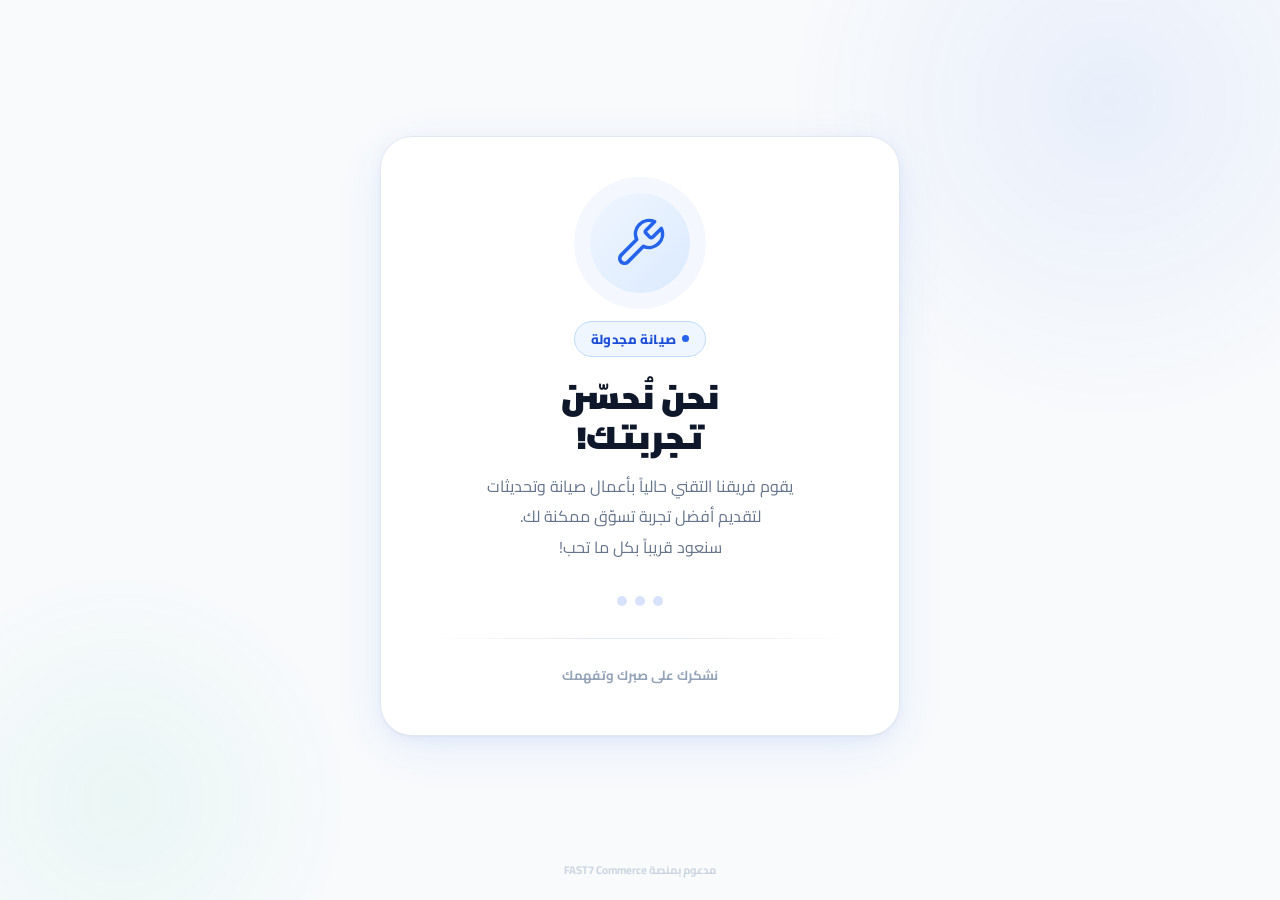
<file: default/maintenance.html>
<!DOCTYPE html>
<html lang="ar" dir="rtl">
<head>
  <meta charset="UTF-8">
  <meta name="viewport" content="width=device-width, initial-scale=1.0">
  <meta name="robots" content="noindex, nofollow">
  <title>صيانة مجدولة</title>
  <link rel="stylesheet" href="fonts/fonts.css">
  <style>
    *, *::before, *::after { margin: 0; padding: 0; box-sizing: border-box; }

    html, body {
      height: 100%;
      font-family: 'Cairo', 'Segoe UI', sans-serif;
      background: #f8fafc;
      color: #0f172a;
      overflow: hidden;
    }

    /* Ambient background circles */
    .bg-wrap {
      position: fixed;
      inset: 0;
      z-index: 0;
      overflow: hidden;
      pointer-events: none;
    }
    .bg-circle {
      position: absolute;
      border-radius: 50%;
    }
    .bg-circle-1 {
      width: 700px; height: 700px;
      top: -250px; right: -180px;
      background: radial-gradient(circle, rgba(37,99,235,.07), transparent 65%);
    }
    .bg-circle-2 {
      width: 500px; height: 500px;
      bottom: -150px; left: -130px;
      background: radial-gradient(circle, rgba(16,185,129,.06), transparent 65%);
    }
    .bg-circle-3 {
      width: 300px; height: 300px;
      top: 50%; left: 50%;
      transform: translate(-50%, -50%);
      background: radial-gradient(circle, rgba(37,99,235,.04), transparent 70%);
    }

    /* Center layout */
    .page {
      position: relative;
      z-index: 1;
      min-height: 100vh;
      display: flex;
      flex-direction: column;
      align-items: center;
      justify-content: center;
      padding: 32px 20px 60px;
      text-align: center;
    }

    /* Card */
    .card {
      background: #ffffff;
      border: 1px solid #e2e8f0;
      border-radius: 32px;
      padding: 56px 52px 48px;
      max-width: 520px;
      width: 100%;
      box-shadow:
        0 1px 2px rgba(0,0,0,.04),
        0 4px 16px rgba(37,99,235,.06),
        0 12px 48px rgba(37,99,235,.08);
      animation: fadeUp .6s cubic-bezier(.22,1,.36,1) both;
    }

    @keyframes fadeUp {
      from { opacity: 0; transform: translateY(32px); }
      to   { opacity: 1; transform: translateY(0); }
    }

    /* Icon */
    .icon-wrap {
      width: 100px;
      height: 100px;
      background: linear-gradient(135deg, #eff6ff 0%, #dbeafe 100%);
      border-radius: 50%;
      display: flex;
      align-items: center;
      justify-content: center;
      margin: 0 auto 28px;
      box-shadow: 0 0 0 16px rgba(37,99,235,.05);
      animation: iconPulse 3.5s ease-in-out infinite;
    }

    @keyframes iconPulse {
      0%, 100% { box-shadow: 0 0 0 16px rgba(37,99,235,.05); }
      50%       { box-shadow: 0 0 0 26px rgba(37,99,235,.02); }
    }

    .icon-wrap svg {
      width: 54px;
      height: 54px;
    }

    /* Badge */
    .badge {
      display: inline-flex;
      align-items: center;
      gap: 6px;
      background: #eff6ff;
      color: #1d4ed8;
      border: 1px solid #bfdbfe;
      padding: 5px 16px;
      border-radius: 999px;
      font-size: .82rem;
      font-weight: 800;
      margin-bottom: 20px;
      letter-spacing: .4px;
    }

    /* Dot status */
    .badge-dot {
      width: 7px; height: 7px;
      border-radius: 50%;
      background: #2563eb;
      animation: dotBlink 1.8s ease-in-out infinite;
    }
    @keyframes dotBlink {
      0%, 100% { opacity: 1; }
      50%       { opacity: .3; }
    }

    /* Title */
    h1 {
      font-size: 2rem;
      font-weight: 1000;
      color: #0f172a;
      line-height: 1.25;
      margin-bottom: 14px;
    }

    /* Description */
    p.desc {
      font-size: 1rem;
      color: #64748b;
      line-height: 1.9;
      margin-bottom: 34px;
    }

    /* Loading dots */
    .dots {
      display: flex;
      justify-content: center;
      gap: 8px;
      margin-bottom: 32px;
    }
    .dot {
      width: 10px; height: 10px;
      border-radius: 50%;
      background: #2563eb;
      opacity: .18;
      animation: dotBounce 1.5s ease-in-out infinite;
    }
    .dot:nth-child(2) { animation-delay: .24s; }
    .dot:nth-child(3) { animation-delay: .48s; }

    @keyframes dotBounce {
      0%, 100% { transform: scale(1);    opacity: .18; }
      50%       { transform: scale(1.6); opacity: 1; }
    }

    /* Divider */
    .divider {
      height: 1px;
      background: linear-gradient(90deg, transparent, #e2e8f0 40%, #e2e8f0 60%, transparent);
      margin-bottom: 24px;
    }

    /* Store footer text */
    .store-name-tag {
      font-size: .82rem;
      font-weight: 700;
      color: #94a3b8;
    }
    .store-name-tag span {
      color: #2563eb;
      font-weight: 900;
    }

    /* Bottom watermark */
    .watermark {
      position: fixed;
      bottom: 20px;
      left: 50%;
      transform: translateX(-50%);
      font-size: .7rem;
      color: #cbd5e1;
      font-weight: 700;
      white-space: nowrap;
      z-index: 2;
    }

    /* Mobile responsive */
    @media (max-width: 520px) {
      .card {
        padding: 40px 28px 36px;
        border-radius: 24px;
      }
      h1 { font-size: 1.6rem; }
    }
  </style>
</head>
<body>

  <!-- Background ambient circles -->
  <div class="bg-wrap">
    <div class="bg-circle bg-circle-1"></div>
    <div class="bg-circle bg-circle-2"></div>
    <div class="bg-circle bg-circle-3"></div>
  </div>

  <div class="page">
    <div class="card">

      <!-- Icon -->
      <div class="icon-wrap">
        <svg viewBox="0 0 24 24" fill="none" stroke="#2563eb" stroke-width="1.6"
             stroke-linecap="round" stroke-linejoin="round">
          <path d="M14.7 6.3a1 1 0 0 0 0 1.4l1.6 1.6a1 1 0 0 0 1.4 0l3.77-3.77a6 6 0 0 1-7.94 7.94l-6.91 6.91a2.12 2.12 0 0 1-3-3l6.91-6.91a6 6 0 0 1 7.94-7.94l-3.76 3.76z"/>
        </svg>
      </div>

      <!-- Badge -->
      <div class="badge">
        <span class="badge-dot"></span>
        صيانة مجدولة
      </div>

      <!-- Title -->
      <h1>نحن نُحسّن<br>تجربتك!</h1>

      <!-- Description -->
      <p class="desc">
        يقوم فريقنا التقني حالياً بأعمال صيانة وتحديثات<br>
        لتقديم أفضل تجربة تسوّق ممكنة لك.<br>
        سنعود قريباً بكل ما تحب!
      </p>

      <!-- Loading dots -->
      <div class="dots">
        <div class="dot"></div>
        <div class="dot"></div>
        <div class="dot"></div>
      </div>

      <!-- Divider -->
      <div class="divider"></div>

      <!-- Store name tag -->
      <div class="store-name-tag" id="storeNameTag">
        نشكرك على صبرك وتفهمك
      </div>

    </div>
  </div>

  <!-- FAST7 watermark -->
  <div class="watermark">مدعوم بمنصة FAST7 Commerce</div>

  <script>
    // Show store name if available
    (function() {
      var name = localStorage.getItem('mycart_store_name');
      if (name) {
        document.getElementById('storeNameTag').innerHTML =
          'متجر <span>' + name + '</span> · نشكرك على صبرك وتفهمك';
        document.title = name + ' — صيانة مجدولة';
      }

      // If suspension was lifted while user was on this page, redirect back
      function checkIfResolved() {
        if (localStorage.getItem('mycart_store_suspended') !== 'true') {
          window.location.replace('index.html');
        }
      }
      setInterval(checkIfResolved, 4000);
    })();
  </script>

</body>
</html>
</file>
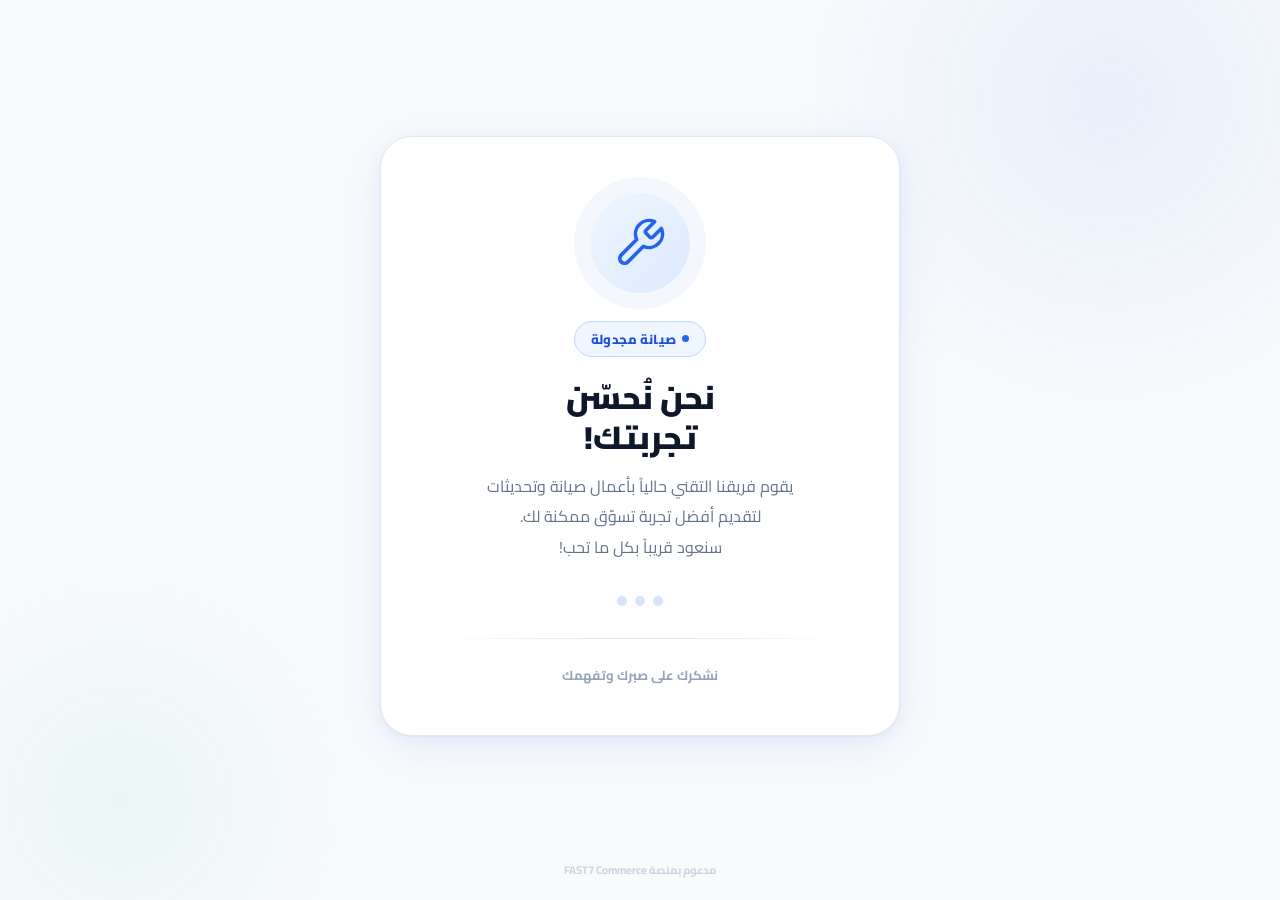
<file: sunglasses/maintenance.html>
<!DOCTYPE html>
<html lang="ar" dir="rtl">
<head>
  <meta charset="UTF-8">
  <meta name="viewport" content="width=device-width, initial-scale=1.0">
  <meta name="robots" content="noindex, nofollow">
  <title>صيانة مجدولة</title>
  <link href="https://fonts.googleapis.com/css2?family=Cairo:wght@400;600;700;800;900;1000&display=swap" rel="stylesheet">
  <style>
    *, *::before, *::after { margin: 0; padding: 0; box-sizing: border-box; }

    html, body {
      height: 100%;
      font-family: 'Cairo', 'Segoe UI', sans-serif;
      background: #f8fafc;
      color: #0f172a;
      overflow: hidden;
    }

    /* Ambient background circles */
    .bg-wrap {
      position: fixed;
      inset: 0;
      z-index: 0;
      overflow: hidden;
      pointer-events: none;
    }
    .bg-circle {
      position: absolute;
      border-radius: 50%;
    }
    .bg-circle-1 {
      width: 700px; height: 700px;
      top: -250px; right: -180px;
      background: radial-gradient(circle, rgba(37,99,235,.07), transparent 65%);
    }
    .bg-circle-2 {
      width: 500px; height: 500px;
      bottom: -150px; left: -130px;
      background: radial-gradient(circle, rgba(16,185,129,.06), transparent 65%);
    }
    .bg-circle-3 {
      width: 300px; height: 300px;
      top: 50%; left: 50%;
      transform: translate(-50%, -50%);
      background: radial-gradient(circle, rgba(37,99,235,.04), transparent 70%);
    }

    /* Center layout */
    .page {
      position: relative;
      z-index: 1;
      min-height: 100vh;
      display: flex;
      flex-direction: column;
      align-items: center;
      justify-content: center;
      padding: 32px 20px 60px;
      text-align: center;
    }

    /* Card */
    .card {
      background: #ffffff;
      border: 1px solid #e2e8f0;
      border-radius: 32px;
      padding: 56px 52px 48px;
      max-width: 520px;
      width: 100%;
      box-shadow:
        0 1px 2px rgba(0,0,0,.04),
        0 4px 16px rgba(37,99,235,.06),
        0 12px 48px rgba(37,99,235,.08);
      animation: fadeUp .6s cubic-bezier(.22,1,.36,1) both;
    }

    @keyframes fadeUp {
      from { opacity: 0; transform: translateY(32px); }
      to   { opacity: 1; transform: translateY(0); }
    }

    /* Icon */
    .icon-wrap {
      width: 100px;
      height: 100px;
      background: linear-gradient(135deg, #eff6ff 0%, #dbeafe 100%);
      border-radius: 50%;
      display: flex;
      align-items: center;
      justify-content: center;
      margin: 0 auto 28px;
      box-shadow: 0 0 0 16px rgba(37,99,235,.05);
      animation: iconPulse 3.5s ease-in-out infinite;
    }

    @keyframes iconPulse {
      0%, 100% { box-shadow: 0 0 0 16px rgba(37,99,235,.05); }
      50%       { box-shadow: 0 0 0 26px rgba(37,99,235,.02); }
    }

    .icon-wrap svg {
      width: 54px;
      height: 54px;
    }

    /* Badge */
    .badge {
      display: inline-flex;
      align-items: center;
      gap: 6px;
      background: #eff6ff;
      color: #1d4ed8;
      border: 1px solid #bfdbfe;
      padding: 5px 16px;
      border-radius: 999px;
      font-size: .82rem;
      font-weight: 800;
      margin-bottom: 20px;
      letter-spacing: .4px;
    }

    /* Dot status */
    .badge-dot {
      width: 7px; height: 7px;
      border-radius: 50%;
      background: #2563eb;
      animation: dotBlink 1.8s ease-in-out infinite;
    }
    @keyframes dotBlink {
      0%, 100% { opacity: 1; }
      50%       { opacity: .3; }
    }

    /* Title */
    h1 {
      font-size: 2rem;
      font-weight: 1000;
      color: #0f172a;
      line-height: 1.25;
      margin-bottom: 14px;
    }

    /* Description */
    p.desc {
      font-size: 1rem;
      color: #64748b;
      line-height: 1.9;
      margin-bottom: 34px;
    }

    /* Loading dots */
    .dots {
      display: flex;
      justify-content: center;
      gap: 8px;
      margin-bottom: 32px;
    }
    .dot {
      width: 10px; height: 10px;
      border-radius: 50%;
      background: #2563eb;
      opacity: .18;
      animation: dotBounce 1.5s ease-in-out infinite;
    }
    .dot:nth-child(2) { animation-delay: .24s; }
    .dot:nth-child(3) { animation-delay: .48s; }

    @keyframes dotBounce {
      0%, 100% { transform: scale(1);    opacity: .18; }
      50%       { transform: scale(1.6); opacity: 1; }
    }

    /* Divider */
    .divider {
      height: 1px;
      background: linear-gradient(90deg, transparent, #e2e8f0 40%, #e2e8f0 60%, transparent);
      margin-bottom: 24px;
    }

    /* Store footer text */
    .store-name-tag {
      font-size: .82rem;
      font-weight: 700;
      color: #94a3b8;
    }
    .store-name-tag span {
      color: #2563eb;
      font-weight: 900;
    }

    /* Bottom watermark */
    .watermark {
      position: fixed;
      bottom: 20px;
      left: 50%;
      transform: translateX(-50%);
      font-size: .7rem;
      color: #cbd5e1;
      font-weight: 700;
      white-space: nowrap;
      z-index: 2;
    }

    /* Mobile responsive */
    @media (max-width: 520px) {
      .card {
        padding: 40px 28px 36px;
        border-radius: 24px;
      }
      h1 { font-size: 1.6rem; }
    }
  </style>
</head>
<body>

  <!-- Background ambient circles -->
  <div class="bg-wrap">
    <div class="bg-circle bg-circle-1"></div>
    <div class="bg-circle bg-circle-2"></div>
    <div class="bg-circle bg-circle-3"></div>
  </div>

  <div class="page">
    <div class="card">

      <!-- Icon -->
      <div class="icon-wrap">
        <svg viewBox="0 0 24 24" fill="none" stroke="#2563eb" stroke-width="1.6"
             stroke-linecap="round" stroke-linejoin="round">
          <path d="M14.7 6.3a1 1 0 0 0 0 1.4l1.6 1.6a1 1 0 0 0 1.4 0l3.77-3.77a6 6 0 0 1-7.94 7.94l-6.91 6.91a2.12 2.12 0 0 1-3-3l6.91-6.91a6 6 0 0 1 7.94-7.94l-3.76 3.76z"/>
        </svg>
      </div>

      <!-- Badge -->
      <div class="badge">
        <span class="badge-dot"></span>
        صيانة مجدولة
      </div>

      <!-- Title -->
      <h1>نحن نُحسّن<br>تجربتك!</h1>

      <!-- Description -->
      <p class="desc">
        يقوم فريقنا التقني حالياً بأعمال صيانة وتحديثات<br>
        لتقديم أفضل تجربة تسوّق ممكنة لك.<br>
        سنعود قريباً بكل ما تحب!
      </p>

      <!-- Loading dots -->
      <div class="dots">
        <div class="dot"></div>
        <div class="dot"></div>
        <div class="dot"></div>
      </div>

      <!-- Divider -->
      <div class="divider"></div>

      <!-- Store name tag -->
      <div class="store-name-tag" id="storeNameTag">
        نشكرك على صبرك وتفهمك
      </div>

    </div>
  </div>

  <!-- FAST7 watermark -->
  <div class="watermark">مدعوم بمنصة FAST7 Commerce</div>

  <script>
    // Show store name if available
    (function() {
      var name = localStorage.getItem('mycart_store_name');
      if (name) {
        document.getElementById('storeNameTag').innerHTML =
          'متجر <span>' + name + '</span> · نشكرك على صبرك وتفهمك';
        document.title = name + ' — صيانة مجدولة';
      }

      // If suspension was lifted while user was on this page, redirect back
      function checkIfResolved() {
        if (localStorage.getItem('mycart_store_suspended') !== 'true') {
          window.location.replace('index.html');
        }
      }
      setInterval(checkIfResolved, 4000);
    })();
  </script>

</body>
</html>
</file>
<file: default/fonts/fonts.css>
/* Local fonts for FAST7 */
@font-face {
  font-family: 'Cairo';
  font-style: normal;
  font-weight: 400;
  font-display: swap;
  src: url(./cairo/cairo_1.woff2) format('woff2');
  unicode-range: U+0600-06FF, U+0750-077F, U+0870-088E, U+0890-0891, U+0897-08E1, U+08E3-08FF, U+200C-200E, U+2010-2011, U+204F, U+2E41, U+FB50-FDFF, U+FE70-FE74, U+FE76-FEFC, U+102E0-102FB, U+10E60-10E7E, U+10EC2-10EC4, U+10EFC-10EFF, U+1EE00-1EE03, U+1EE05-1EE1F, U+1EE21-1EE22, U+1EE24, U+1EE27, U+1EE29-1EE32, U+1EE34-1EE37, U+1EE39, U+1EE3B, U+1EE42, U+1EE47, U+1EE49, U+1EE4B, U+1EE4D-1EE4F, U+1EE51-1EE52, U+1EE54, U+1EE57, U+1EE59, U+1EE5B, U+1EE5D, U+1EE5F, U+1EE61-1EE62, U+1EE64, U+1EE67-1EE6A, U+1EE6C-1EE72, U+1EE74-1EE77, U+1EE79-1EE7C, U+1EE7E, U+1EE80-1EE89, U+1EE8B-1EE9B, U+1EEA1-1EEA3, U+1EEA5-1EEA9, U+1EEAB-1EEBB, U+1EEF0-1EEF1;
}

@font-face {
  font-family: 'Cairo';
  font-style: normal;
  font-weight: 400;
  font-display: swap;
  src: url(./cairo/cairo_2.woff2) format('woff2');
  unicode-range: U+0100-02BA, U+02BD-02C5, U+02C7-02CC, U+02CE-02D7, U+02DD-02FF, U+0304, U+0308, U+0329, U+1D00-1DBF, U+1E00-1E9F, U+1EF2-1EFF, U+2020, U+20A0-20AB, U+20AD-20C0, U+2113, U+2C60-2C7F, U+A720-A7FF;
}

@font-face {
  font-family: 'Cairo';
  font-style: normal;
  font-weight: 400;
  font-display: swap;
  src: url(./cairo/cairo_3.woff2) format('woff2');
  unicode-range: U+0000-00FF, U+0131, U+0152-0153, U+02BB-02BC, U+02C6, U+02DA, U+02DC, U+0304, U+0308, U+0329, U+2000-206F, U+20AC, U+2122, U+2191, U+2193, U+2212, U+2215, U+FEFF, U+FFFD;
}

@font-face {
  font-family: 'Cairo';
  font-style: normal;
  font-weight: 500;
  font-display: swap;
  src: url(./cairo/cairo_4.woff2) format('woff2');
  unicode-range: U+0600-06FF, U+0750-077F, U+0870-088E, U+0890-0891, U+0897-08E1, U+08E3-08FF, U+200C-200E, U+2010-2011, U+204F, U+2E41, U+FB50-FDFF, U+FE70-FE74, U+FE76-FEFC, U+102E0-102FB, U+10E60-10E7E, U+10EC2-10EC4, U+10EFC-10EFF, U+1EE00-1EE03, U+1EE05-1EE1F, U+1EE21-1EE22, U+1EE24, U+1EE27, U+1EE29-1EE32, U+1EE34-1EE37, U+1EE39, U+1EE3B, U+1EE42, U+1EE47, U+1EE49, U+1EE4B, U+1EE4D-1EE4F, U+1EE51-1EE52, U+1EE54, U+1EE57, U+1EE59, U+1EE5B, U+1EE5D, U+1EE5F, U+1EE61-1EE62, U+1EE64, U+1EE67-1EE6A, U+1EE6C-1EE72, U+1EE74-1EE77, U+1EE79-1EE7C, U+1EE7E, U+1EE80-1EE89, U+1EE8B-1EE9B, U+1EEA1-1EEA3, U+1EEA5-1EEA9, U+1EEAB-1EEBB, U+1EEF0-1EEF1;
}

@font-face {
  font-family: 'Cairo';
  font-style: normal;
  font-weight: 500;
  font-display: swap;
  src: url(./cairo/cairo_5.woff2) format('woff2');
  unicode-range: U+0100-02BA, U+02BD-02C5, U+02C7-02CC, U+02CE-02D7, U+02DD-02FF, U+0304, U+0308, U+0329, U+1D00-1DBF, U+1E00-1E9F, U+1EF2-1EFF, U+2020, U+20A0-20AB, U+20AD-20C0, U+2113, U+2C60-2C7F, U+A720-A7FF;
}

@font-face {
  font-family: 'Cairo';
  font-style: normal;
  font-weight: 500;
  font-display: swap;
  src: url(./cairo/cairo_6.woff2) format('woff2');
  unicode-range: U+0000-00FF, U+0131, U+0152-0153, U+02BB-02BC, U+02C6, U+02DA, U+02DC, U+0304, U+0308, U+0329, U+2000-206F, U+20AC, U+2122, U+2191, U+2193, U+2212, U+2215, U+FEFF, U+FFFD;
}

@font-face {
  font-family: 'Cairo';
  font-style: normal;
  font-weight: 600;
  font-display: swap;
  src: url(./cairo/cairo_7.woff2) format('woff2');
  unicode-range: U+0600-06FF, U+0750-077F, U+0870-088E, U+0890-0891, U+0897-08E1, U+08E3-08FF, U+200C-200E, U+2010-2011, U+204F, U+2E41, U+FB50-FDFF, U+FE70-FE74, U+FE76-FEFC, U+102E0-102FB, U+10E60-10E7E, U+10EC2-10EC4, U+10EFC-10EFF, U+1EE00-1EE03, U+1EE05-1EE1F, U+1EE21-1EE22, U+1EE24, U+1EE27, U+1EE29-1EE32, U+1EE34-1EE37, U+1EE39, U+1EE3B, U+1EE42, U+1EE47, U+1EE49, U+1EE4B, U+1EE4D-1EE4F, U+1EE51-1EE52, U+1EE54, U+1EE57, U+1EE59, U+1EE5B, U+1EE5D, U+1EE5F, U+1EE61-1EE62, U+1EE64, U+1EE67-1EE6A, U+1EE6C-1EE72, U+1EE74-1EE77, U+1EE79-1EE7C, U+1EE7E, U+1EE80-1EE89, U+1EE8B-1EE9B, U+1EEA1-1EEA3, U+1EEA5-1EEA9, U+1EEAB-1EEBB, U+1EEF0-1EEF1;
}

@font-face {
  font-family: 'Cairo';
  font-style: normal;
  font-weight: 600;
  font-display: swap;
  src: url(./cairo/cairo_8.woff2) format('woff2');
  unicode-range: U+0100-02BA, U+02BD-02C5, U+02C7-02CC, U+02CE-02D7, U+02DD-02FF, U+0304, U+0308, U+0329, U+1D00-1DBF, U+1E00-1E9F, U+1EF2-1EFF, U+2020, U+20A0-20AB, U+20AD-20C0, U+2113, U+2C60-2C7F, U+A720-A7FF;
}

@font-face {
  font-family: 'Cairo';
  font-style: normal;
  font-weight: 600;
  font-display: swap;
  src: url(./cairo/cairo_9.woff2) format('woff2');
  unicode-range: U+0000-00FF, U+0131, U+0152-0153, U+02BB-02BC, U+02C6, U+02DA, U+02DC, U+0304, U+0308, U+0329, U+2000-206F, U+20AC, U+2122, U+2191, U+2193, U+2212, U+2215, U+FEFF, U+FFFD;
}

@font-face {
  font-family: 'Cairo';
  font-style: normal;
  font-weight: 700;
  font-display: swap;
  src: url(./cairo/cairo_10.woff2) format('woff2');
  unicode-range: U+0600-06FF, U+0750-077F, U+0870-088E, U+0890-0891, U+0897-08E1, U+08E3-08FF, U+200C-200E, U+2010-2011, U+204F, U+2E41, U+FB50-FDFF, U+FE70-FE74, U+FE76-FEFC, U+102E0-102FB, U+10E60-10E7E, U+10EC2-10EC4, U+10EFC-10EFF, U+1EE00-1EE03, U+1EE05-1EE1F, U+1EE21-1EE22, U+1EE24, U+1EE27, U+1EE29-1EE32, U+1EE34-1EE37, U+1EE39, U+1EE3B, U+1EE42, U+1EE47, U+1EE49, U+1EE4B, U+1EE4D-1EE4F, U+1EE51-1EE52, U+1EE54, U+1EE57, U+1EE59, U+1EE5B, U+1EE5D, U+1EE5F, U+1EE61-1EE62, U+1EE64, U+1EE67-1EE6A, U+1EE6C-1EE72, U+1EE74-1EE77, U+1EE79-1EE7C, U+1EE7E, U+1EE80-1EE89, U+1EE8B-1EE9B, U+1EEA1-1EEA3, U+1EEA5-1EEA9, U+1EEAB-1EEBB, U+1EEF0-1EEF1;
}

@font-face {
  font-family: 'Cairo';
  font-style: normal;
  font-weight: 700;
  font-display: swap;
  src: url(./cairo/cairo_11.woff2) format('woff2');
  unicode-range: U+0100-02BA, U+02BD-02C5, U+02C7-02CC, U+02CE-02D7, U+02DD-02FF, U+0304, U+0308, U+0329, U+1D00-1DBF, U+1E00-1E9F, U+1EF2-1EFF, U+2020, U+20A0-20AB, U+20AD-20C0, U+2113, U+2C60-2C7F, U+A720-A7FF;
}

@font-face {
  font-family: 'Cairo';
  font-style: normal;
  font-weight: 700;
  font-display: swap;
  src: url(./cairo/cairo_12.woff2) format('woff2');
  unicode-range: U+0000-00FF, U+0131, U+0152-0153, U+02BB-02BC, U+02C6, U+02DA, U+02DC, U+0304, U+0308, U+0329, U+2000-206F, U+20AC, U+2122, U+2191, U+2193, U+2212, U+2215, U+FEFF, U+FFFD;
}

@font-face {
  font-family: 'Cairo';
  font-style: normal;
  font-weight: 800;
  font-display: swap;
  src: url(./cairo/cairo_13.woff2) format('woff2');
  unicode-range: U+0600-06FF, U+0750-077F, U+0870-088E, U+0890-0891, U+0897-08E1, U+08E3-08FF, U+200C-200E, U+2010-2011, U+204F, U+2E41, U+FB50-FDFF, U+FE70-FE74, U+FE76-FEFC, U+102E0-102FB, U+10E60-10E7E, U+10EC2-10EC4, U+10EFC-10EFF, U+1EE00-1EE03, U+1EE05-1EE1F, U+1EE21-1EE22, U+1EE24, U+1EE27, U+1EE29-1EE32, U+1EE34-1EE37, U+1EE39, U+1EE3B, U+1EE42, U+1EE47, U+1EE49, U+1EE4B, U+1EE4D-1EE4F, U+1EE51-1EE52, U+1EE54, U+1EE57, U+1EE59, U+1EE5B, U+1EE5D, U+1EE5F, U+1EE61-1EE62, U+1EE64, U+1EE67-1EE6A, U+1EE6C-1EE72, U+1EE74-1EE77, U+1EE79-1EE7C, U+1EE7E, U+1EE80-1EE89, U+1EE8B-1EE9B, U+1EEA1-1EEA3, U+1EEA5-1EEA9, U+1EEAB-1EEBB, U+1EEF0-1EEF1;
}

@font-face {
  font-family: 'Cairo';
  font-style: normal;
  font-weight: 800;
  font-display: swap;
  src: url(./cairo/cairo_14.woff2) format('woff2');
  unicode-range: U+0100-02BA, U+02BD-02C5, U+02C7-02CC, U+02CE-02D7, U+02DD-02FF, U+0304, U+0308, U+0329, U+1D00-1DBF, U+1E00-1E9F, U+1EF2-1EFF, U+2020, U+20A0-20AB, U+20AD-20C0, U+2113, U+2C60-2C7F, U+A720-A7FF;
}

@font-face {
  font-family: 'Cairo';
  font-style: normal;
  font-weight: 800;
  font-display: swap;
  src: url(./cairo/cairo_15.woff2) format('woff2');
  unicode-range: U+0000-00FF, U+0131, U+0152-0153, U+02BB-02BC, U+02C6, U+02DA, U+02DC, U+0304, U+0308, U+0329, U+2000-206F, U+20AC, U+2122, U+2191, U+2193, U+2212, U+2215, U+FEFF, U+FFFD;
}

@font-face {
  font-family: 'Cairo';
  font-style: normal;
  font-weight: 900;
  font-display: swap;
  src: url(./cairo/cairo_16.woff2) format('woff2');
  unicode-range: U+0600-06FF, U+0750-077F, U+0870-088E, U+0890-0891, U+0897-08E1, U+08E3-08FF, U+200C-200E, U+2010-2011, U+204F, U+2E41, U+FB50-FDFF, U+FE70-FE74, U+FE76-FEFC, U+102E0-102FB, U+10E60-10E7E, U+10EC2-10EC4, U+10EFC-10EFF, U+1EE00-1EE03, U+1EE05-1EE1F, U+1EE21-1EE22, U+1EE24, U+1EE27, U+1EE29-1EE32, U+1EE34-1EE37, U+1EE39, U+1EE3B, U+1EE42, U+1EE47, U+1EE49, U+1EE4B, U+1EE4D-1EE4F, U+1EE51-1EE52, U+1EE54, U+1EE57, U+1EE59, U+1EE5B, U+1EE5D, U+1EE5F, U+1EE61-1EE62, U+1EE64, U+1EE67-1EE6A, U+1EE6C-1EE72, U+1EE74-1EE77, U+1EE79-1EE7C, U+1EE7E, U+1EE80-1EE89, U+1EE8B-1EE9B, U+1EEA1-1EEA3, U+1EEA5-1EEA9, U+1EEAB-1EEBB, U+1EEF0-1EEF1;
}

@font-face {
  font-family: 'Cairo';
  font-style: normal;
  font-weight: 900;
  font-display: swap;
  src: url(./cairo/cairo_17.woff2) format('woff2');
  unicode-range: U+0100-02BA, U+02BD-02C5, U+02C7-02CC, U+02CE-02D7, U+02DD-02FF, U+0304, U+0308, U+0329, U+1D00-1DBF, U+1E00-1E9F, U+1EF2-1EFF, U+2020, U+20A0-20AB, U+20AD-20C0, U+2113, U+2C60-2C7F, U+A720-A7FF;
}

@font-face {
  font-family: 'Cairo';
  font-style: normal;
  font-weight: 900;
  font-display: swap;
  src: url(./cairo/cairo_18.woff2) format('woff2');
  unicode-range: U+0000-00FF, U+0131, U+0152-0153, U+02BB-02BC, U+02C6, U+02DA, U+02DC, U+0304, U+0308, U+0329, U+2000-206F, U+20AC, U+2122, U+2191, U+2193, U+2212, U+2215, U+FEFF, U+FFFD;
}

@font-face {
  font-family: 'Cairo';
  font-style: normal;
  font-weight: 1000;
  font-display: swap;
  src: url(./cairo/cairo_19.woff2) format('woff2');
  unicode-range: U+0600-06FF, U+0750-077F, U+0870-088E, U+0890-0891, U+0897-08E1, U+08E3-08FF, U+200C-200E, U+2010-2011, U+204F, U+2E41, U+FB50-FDFF, U+FE70-FE74, U+FE76-FEFC, U+102E0-102FB, U+10E60-10E7E, U+10EC2-10EC4, U+10EFC-10EFF, U+1EE00-1EE03, U+1EE05-1EE1F, U+1EE21-1EE22, U+1EE24, U+1EE27, U+1EE29-1EE32, U+1EE34-1EE37, U+1EE39, U+1EE3B, U+1EE42, U+1EE47, U+1EE49, U+1EE4B, U+1EE4D-1EE4F, U+1EE51-1EE52, U+1EE54, U+1EE57, U+1EE59, U+1EE5B, U+1EE5D, U+1EE5F, U+1EE61-1EE62, U+1EE64, U+1EE67-1EE6A, U+1EE6C-1EE72, U+1EE74-1EE77, U+1EE79-1EE7C, U+1EE7E, U+1EE80-1EE89, U+1EE8B-1EE9B, U+1EEA1-1EEA3, U+1EEA5-1EEA9, U+1EEAB-1EEBB, U+1EEF0-1EEF1;
}

@font-face {
  font-family: 'Cairo';
  font-style: normal;
  font-weight: 1000;
  font-display: swap;
  src: url(./cairo/cairo_20.woff2) format('woff2');
  unicode-range: U+0100-02BA, U+02BD-02C5, U+02C7-02CC, U+02CE-02D7, U+02DD-02FF, U+0304, U+0308, U+0329, U+1D00-1DBF, U+1E00-1E9F, U+1EF2-1EFF, U+2020, U+20A0-20AB, U+20AD-20C0, U+2113, U+2C60-2C7F, U+A720-A7FF;
}

@font-face {
  font-family: 'Cairo';
  font-style: normal;
  font-weight: 1000;
  font-display: swap;
  src: url(./cairo/cairo_21.woff2) format('woff2');
  unicode-range: U+0000-00FF, U+0131, U+0152-0153, U+02BB-02BC, U+02C6, U+02DA, U+02DC, U+0304, U+0308, U+0329, U+2000-206F, U+20AC, U+2122, U+2191, U+2193, U+2212, U+2215, U+FEFF, U+FFFD;
}

@font-face {
  font-family: 'Tajawal';
  font-style: normal;
  font-weight: 400;
  font-display: swap;
  src: url(./tajawal/tajawal_1.woff2) format('woff2');
  unicode-range: U+0600-06FF, U+0750-077F, U+0870-088E, U+0890-0891, U+0897-08E1, U+08E3-08FF, U+200C-200E, U+2010-2011, U+204F, U+2E41, U+FB50-FDFF, U+FE70-FE74, U+FE76-FEFC, U+102E0-102FB, U+10E60-10E7E, U+10EC2-10EC4, U+10EFC-10EFF, U+1EE00-1EE03, U+1EE05-1EE1F, U+1EE21-1EE22, U+1EE24, U+1EE27, U+1EE29-1EE32, U+1EE34-1EE37, U+1EE39, U+1EE3B, U+1EE42, U+1EE47, U+1EE49, U+1EE4B, U+1EE4D-1EE4F, U+1EE51-1EE52, U+1EE54, U+1EE57, U+1EE59, U+1EE5B, U+1EE5D, U+1EE5F, U+1EE61-1EE62, U+1EE64, U+1EE67-1EE6A, U+1EE6C-1EE72, U+1EE74-1EE77, U+1EE79-1EE7C, U+1EE7E, U+1EE80-1EE89, U+1EE8B-1EE9B, U+1EEA1-1EEA3, U+1EEA5-1EEA9, U+1EEAB-1EEBB, U+1EEF0-1EEF1;
}

@font-face {
  font-family: 'Tajawal';
  font-style: normal;
  font-weight: 400;
  font-display: swap;
  src: url(./tajawal/tajawal_2.woff2) format('woff2');
  unicode-range: U+0000-00FF, U+0131, U+0152-0153, U+02BB-02BC, U+02C6, U+02DA, U+02DC, U+0304, U+0308, U+0329, U+2000-206F, U+20AC, U+2122, U+2191, U+2193, U+2212, U+2215, U+FEFF, U+FFFD;
}

@font-face {
  font-family: 'Tajawal';
  font-style: normal;
  font-weight: 500;
  font-display: swap;
  src: url(./tajawal/tajawal_3.woff2) format('woff2');
  unicode-range: U+0600-06FF, U+0750-077F, U+0870-088E, U+0890-0891, U+0897-08E1, U+08E3-08FF, U+200C-200E, U+2010-2011, U+204F, U+2E41, U+FB50-FDFF, U+FE70-FE74, U+FE76-FEFC, U+102E0-102FB, U+10E60-10E7E, U+10EC2-10EC4, U+10EFC-10EFF, U+1EE00-1EE03, U+1EE05-1EE1F, U+1EE21-1EE22, U+1EE24, U+1EE27, U+1EE29-1EE32, U+1EE34-1EE37, U+1EE39, U+1EE3B, U+1EE42, U+1EE47, U+1EE49, U+1EE4B, U+1EE4D-1EE4F, U+1EE51-1EE52, U+1EE54, U+1EE57, U+1EE59, U+1EE5B, U+1EE5D, U+1EE5F, U+1EE61-1EE62, U+1EE64, U+1EE67-1EE6A, U+1EE6C-1EE72, U+1EE74-1EE77, U+1EE79-1EE7C, U+1EE7E, U+1EE80-1EE89, U+1EE8B-1EE9B, U+1EEA1-1EEA3, U+1EEA5-1EEA9, U+1EEAB-1EEBB, U+1EEF0-1EEF1;
}

@font-face {
  font-family: 'Tajawal';
  font-style: normal;
  font-weight: 500;
  font-display: swap;
  src: url(./tajawal/tajawal_4.woff2) format('woff2');
  unicode-range: U+0000-00FF, U+0131, U+0152-0153, U+02BB-02BC, U+02C6, U+02DA, U+02DC, U+0304, U+0308, U+0329, U+2000-206F, U+20AC, U+2122, U+2191, U+2193, U+2212, U+2215, U+FEFF, U+FFFD;
}

@font-face {
  font-family: 'Tajawal';
  font-style: normal;
  font-weight: 700;
  font-display: swap;
  src: url(./tajawal/tajawal_5.woff2) format('woff2');
  unicode-range: U+0600-06FF, U+0750-077F, U+0870-088E, U+0890-0891, U+0897-08E1, U+08E3-08FF, U+200C-200E, U+2010-2011, U+204F, U+2E41, U+FB50-FDFF, U+FE70-FE74, U+FE76-FEFC, U+102E0-102FB, U+10E60-10E7E, U+10EC2-10EC4, U+10EFC-10EFF, U+1EE00-1EE03, U+1EE05-1EE1F, U+1EE21-1EE22, U+1EE24, U+1EE27, U+1EE29-1EE32, U+1EE34-1EE37, U+1EE39, U+1EE3B, U+1EE42, U+1EE47, U+1EE49, U+1EE4B, U+1EE4D-1EE4F, U+1EE51-1EE52, U+1EE54, U+1EE57, U+1EE59, U+1EE5B, U+1EE5D, U+1EE5F, U+1EE61-1EE62, U+1EE64, U+1EE67-1EE6A, U+1EE6C-1EE72, U+1EE74-1EE77, U+1EE79-1EE7C, U+1EE7E, U+1EE80-1EE89, U+1EE8B-1EE9B, U+1EEA1-1EEA3, U+1EEA5-1EEA9, U+1EEAB-1EEBB, U+1EEF0-1EEF1;
}

@font-face {
  font-family: 'Tajawal';
  font-style: normal;
  font-weight: 700;
  font-display: swap;
  src: url(./tajawal/tajawal_6.woff2) format('woff2');
  unicode-range: U+0000-00FF, U+0131, U+0152-0153, U+02BB-02BC, U+02C6, U+02DA, U+02DC, U+0304, U+0308, U+0329, U+2000-206F, U+20AC, U+2122, U+2191, U+2193, U+2212, U+2215, U+FEFF, U+FFFD;
}

@font-face {
  font-family: 'Tajawal';
  font-style: normal;
  font-weight: 800;
  font-display: swap;
  src: url(./tajawal/tajawal_7.woff2) format('woff2');
  unicode-range: U+0600-06FF, U+0750-077F, U+0870-088E, U+0890-0891, U+0897-08E1, U+08E3-08FF, U+200C-200E, U+2010-2011, U+204F, U+2E41, U+FB50-FDFF, U+FE70-FE74, U+FE76-FEFC, U+102E0-102FB, U+10E60-10E7E, U+10EC2-10EC4, U+10EFC-10EFF, U+1EE00-1EE03, U+1EE05-1EE1F, U+1EE21-1EE22, U+1EE24, U+1EE27, U+1EE29-1EE32, U+1EE34-1EE37, U+1EE39, U+1EE3B, U+1EE42, U+1EE47, U+1EE49, U+1EE4B, U+1EE4D-1EE4F, U+1EE51-1EE52, U+1EE54, U+1EE57, U+1EE59, U+1EE5B, U+1EE5D, U+1EE5F, U+1EE61-1EE62, U+1EE64, U+1EE67-1EE6A, U+1EE6C-1EE72, U+1EE74-1EE77, U+1EE79-1EE7C, U+1EE7E, U+1EE80-1EE89, U+1EE8B-1EE9B, U+1EEA1-1EEA3, U+1EEA5-1EEA9, U+1EEAB-1EEBB, U+1EEF0-1EEF1;
}

@font-face {
  font-family: 'Tajawal';
  font-style: normal;
  font-weight: 800;
  font-display: swap;
  src: url(./tajawal/tajawal_8.woff2) format('woff2');
  unicode-range: U+0000-00FF, U+0131, U+0152-0153, U+02BB-02BC, U+02C6, U+02DA, U+02DC, U+0304, U+0308, U+0329, U+2000-206F, U+20AC, U+2122, U+2191, U+2193, U+2212, U+2215, U+FEFF, U+FFFD;
}
</file>
